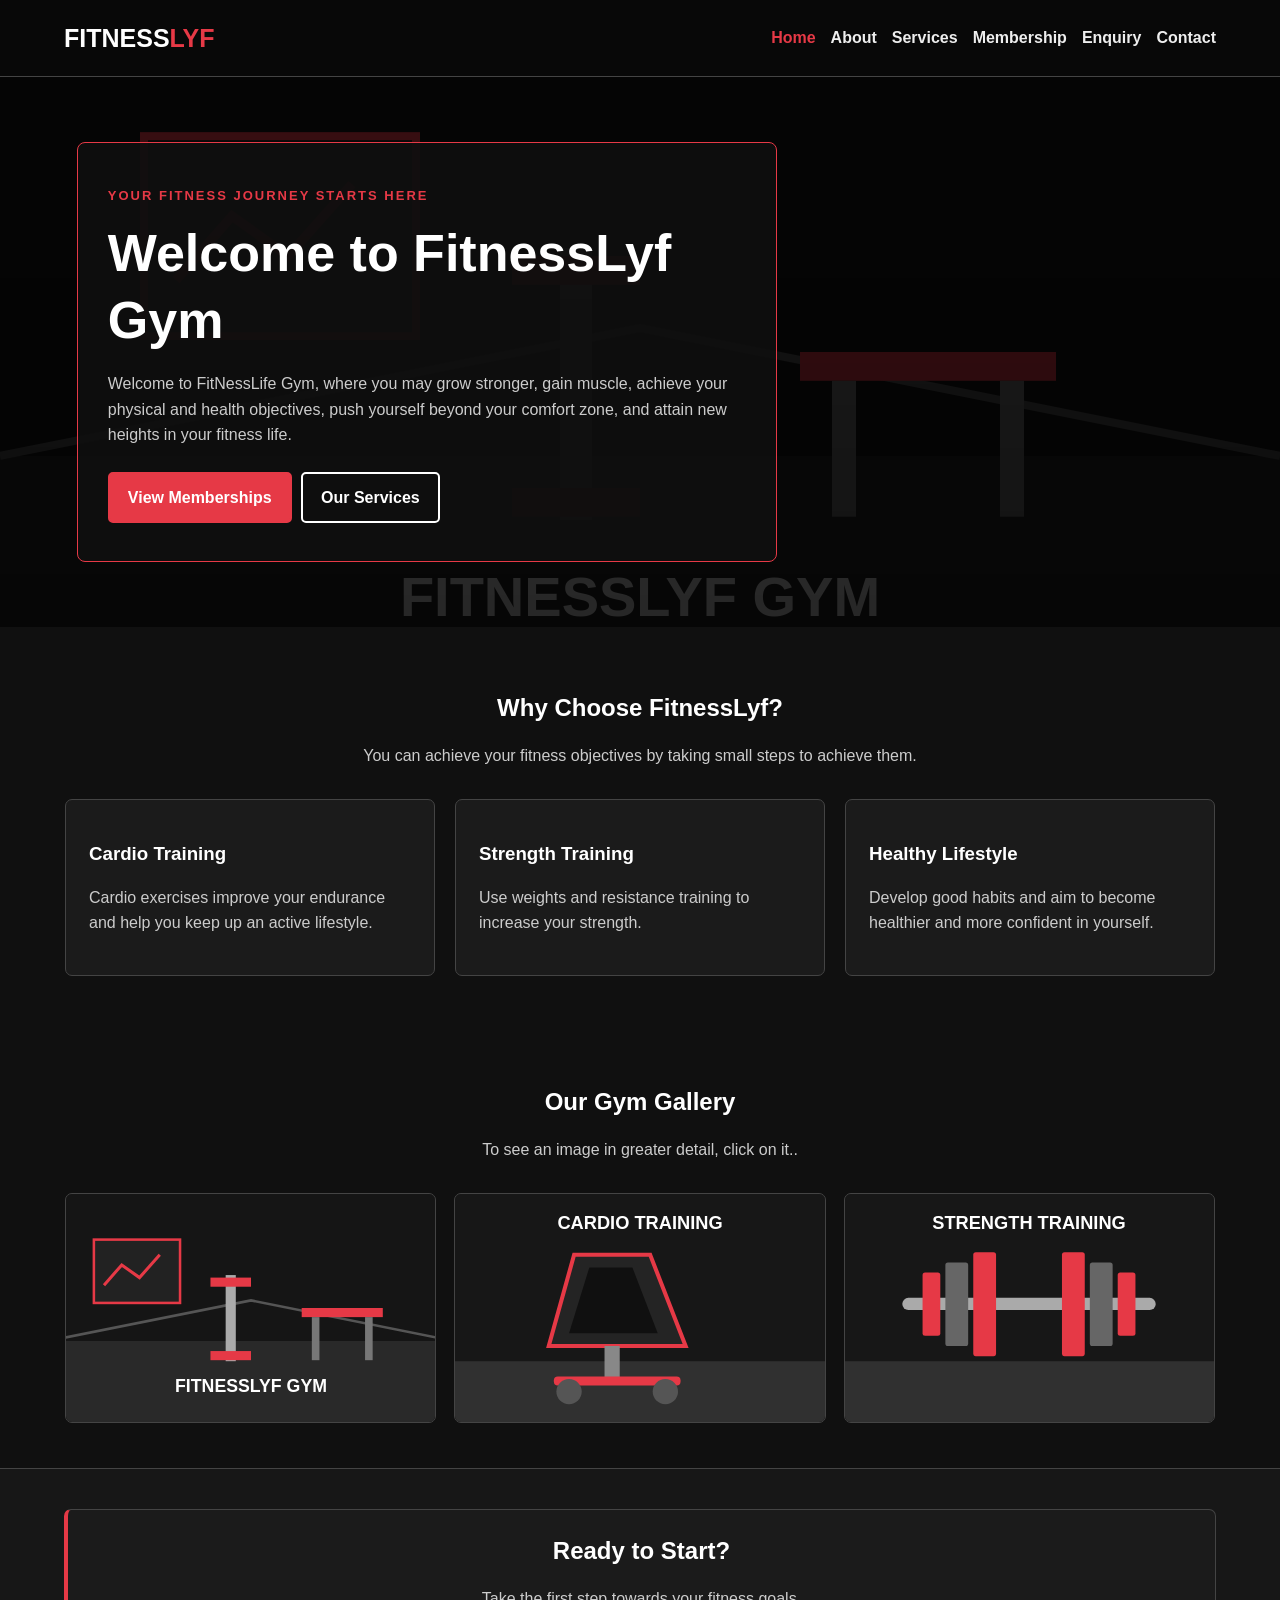
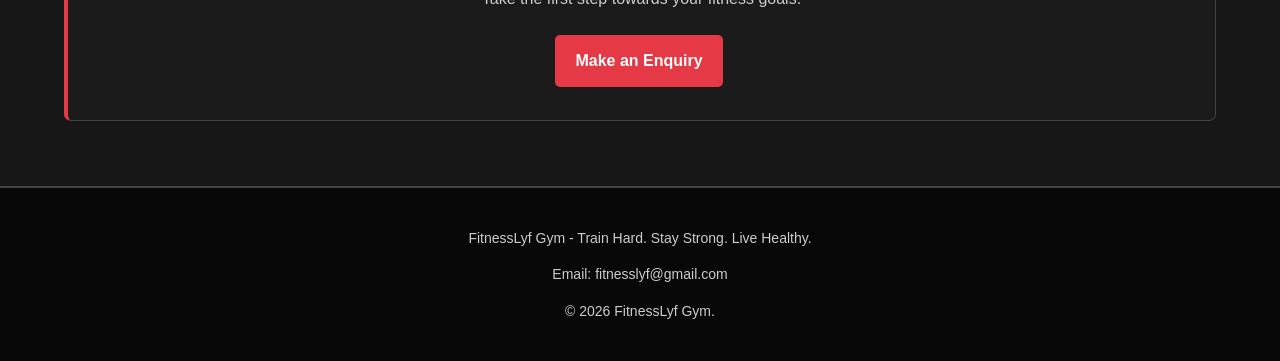
<file: index.html>
<!DOCTYPE html>
<html lang="en">
<head>
    <meta charset="UTF-8">
    <meta name="viewport" content="width=device-width, initial-scale=1.0">
    <title>Home | FitnessLyf Gym</title>
    <meta name="description" content="Welcome to FitnessLyf Gym. Explore our services and membership options.">
    <link rel="stylesheet" href="style.css">
    <script src="script.js" defer></script>
</head>

<body>
    <header class="header">
        <a href="index.html" class="logo">FITNESS<span>LYF</span></a>

        <button class="menu-toggle" aria-expanded="false">
            Menu
        </button>

        <nav class="navigation">
            <a class="active" href="index.html">Home</a>
            <a href="about.html">About</a>
            <a href="services.html">Services</a>
            <a href="membership.html">Membership</a>
            <a href="enquiry.html">Enquiry</a>
            <a href="contact.html">Contact</a>
        </nav>
    </header>

    <main>
        <section class="hero">
            <div class="hero-box">
                <p class="small-title">YOUR FITNESS JOURNEY STARTS HERE</p>
                <h1>Welcome to FitnessLyf Gym</h1>
                <p>
                    Welcome to FitNessLife Gym, where you may grow stronger, gain muscle, achieve your physical and health objectives, push yourself beyond your comfort zone, and attain new heights in your fitness life.
                </p>
                <a href="membership.html" class="button">View Memberships</a>
                <a href="services.html" class="button button-dark">Our Services</a>
            </div>
        </section>

        <section class="container">
            <div class="section-title">
                <h2>Why Choose FitnessLyf?</h2>
                <p>You can achieve your fitness objectives by taking small steps to achieve them.</p>
            </div>

            <div class="cards">
                <div class="card">
                    <h3>Cardio Training</h3>
                    <p>
                        Cardio exercises improve your endurance and help you keep up an active lifestyle.
                    </p>
                </div>

                <div class="card">
                    <h3>Strength Training</h3>
                    <p>
                        Use weights and resistance training to increase your strength.
                    </p>
                </div>

                <div class="card">
                    <h3>Healthy Lifestyle</h3>
                    <p>
                        Develop good habits and aim to become healthier and more confident in yourself.
                    </p>
                </div>
            </div>
        </section>

        <section class="container">
            <div class="section-title">
                <h2>Our Gym Gallery</h2>
                <p>To see an image in greater detail, click on it..</p>
            </div>

            <div class="gallery">
                <img src="images/gym.svg" alt="FitnessLyf gym training area"
                     class="gallery-image" tabindex="0">

                <img src="images/cardio.svg" alt="Cardio training equipment"
                     class="gallery-image" tabindex="0">

                <img src="images/weights.svg" alt="Strength training weights"
                     class="gallery-image" tabindex="0">
            </div>
        </section>

        <section class="call-to-action">
            <div class="info-box">
                <h2>Ready to Start?</h2>
                <p>Take the first step towards your fitness goals.</p>
                <a href="enquiry.html" class="button">Make an Enquiry</a>
            </div>
        </section>
    </main>

    <footer class="footer">
        <p>FitnessLyf Gym - Train Hard. Stay Strong. Live Healthy.</p>
        <p>Email: <a href="mailto:fitnesslyf@gmail.com">fitnesslyf@gmail.com</a></p>
        <p>&copy; <span class="current-year">2026</span> FitnessLyf Gym.</p>
    </footer>

    <div id="lightbox" class="lightbox" aria-hidden="true">
        <button id="close-lightbox" class="close-lightbox"
                aria-label="Close image">&times;</button>
        <img id="lightbox-image" src="images/gym.svg" alt="Large gym image">
        <p id="lightbox-caption"></p>
    </div>
</body>
</html>
</file>
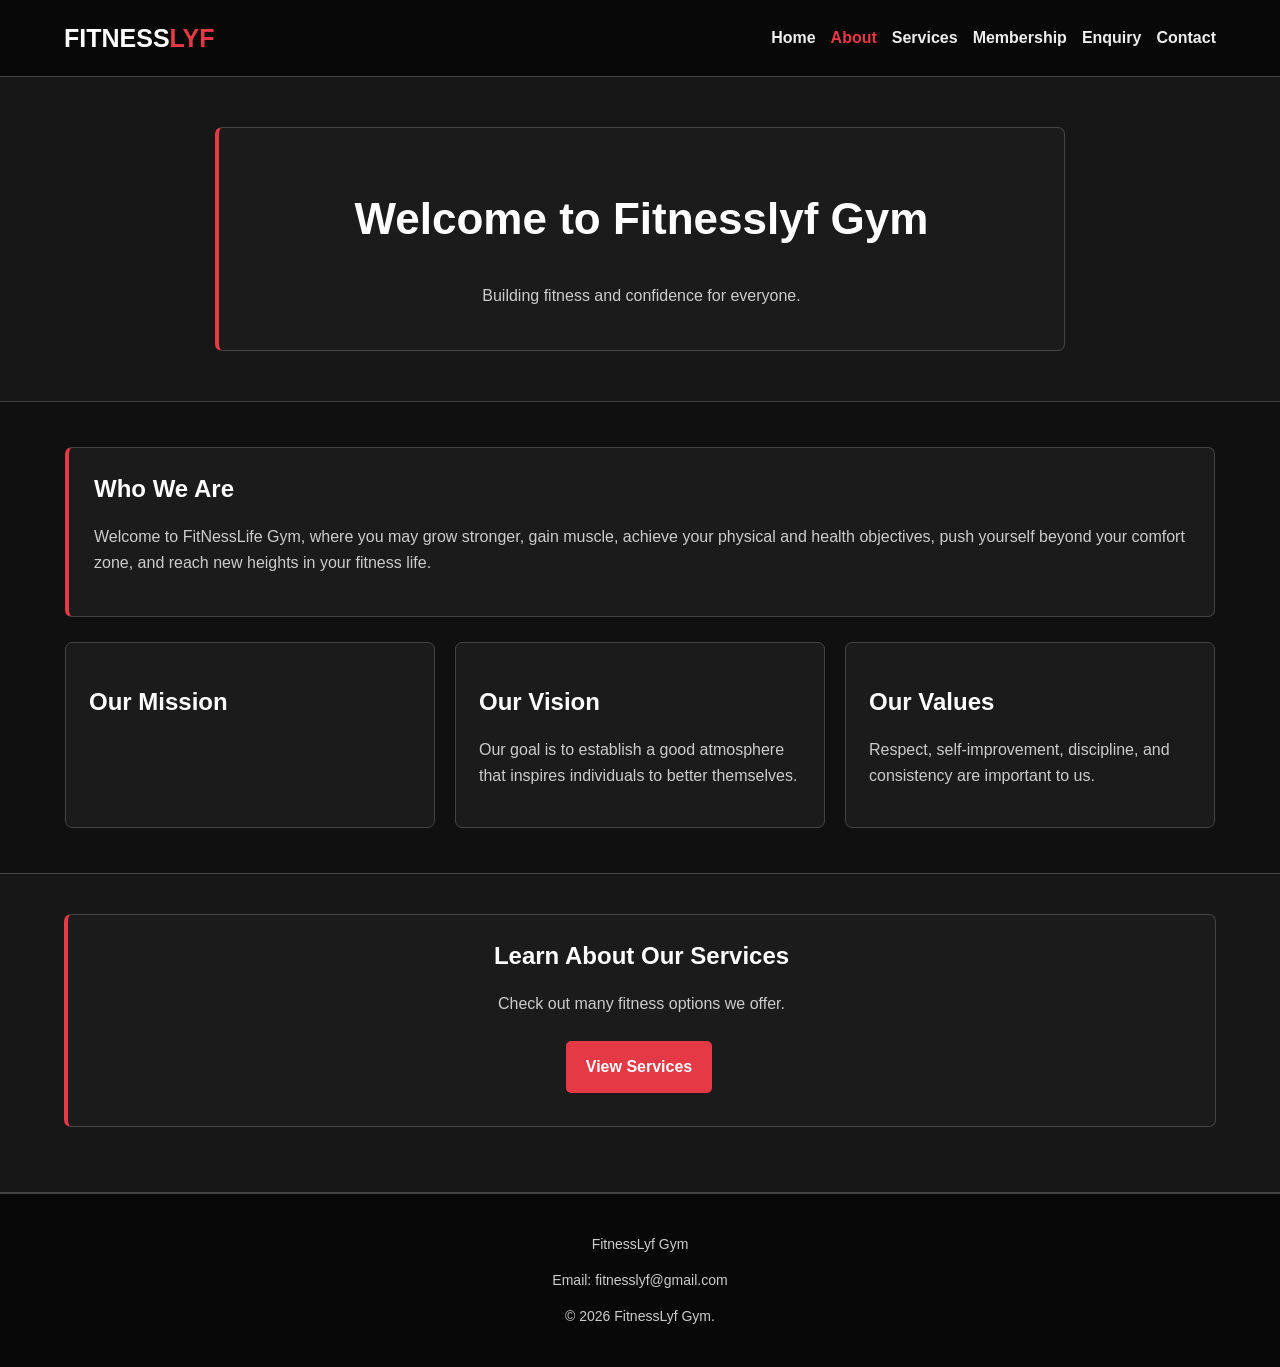
<file: about.html>
<!DOCTYPE html>
<html lang="en">
<head>
    <meta charset="UTF-8">
    <meta name="viewport" content="width=device-width, initial-scale=1.0">
    <title>About Us | FitnessLyf Gym</title>
    <meta name="description" content="Learn about FitnessLyf Gym, our mission and our values.">
    <link rel="stylesheet" href="style.css">
    <script src="script.js" defer></script>
</head>

<body>
    <header class="header">
        <a href="index.html" class="logo">FITNESS<span>LYF</span></a>
           
        <button class="menu-toggle" aria-expanded="false">Menu</button>

        <nav class="navigation">
            <a href="index.html">Home</a>
            <a class="active" href="about.html">About</a>
            <a href="services.html">Services</a>
            <a href="membership.html">Membership</a>
            <a href="enquiry.html">Enquiry</a>
            <a href="contact.html">Contact</a>
        </nav>
    </header>

    <main>
        <section class="page-banner">
            <div class="info-box">
                <h1>Welcome to Fitnesslyf Gym</h1>
                <p>Building fitness and confidence for everyone.</p>
            </div>
        </section>

        <section class="container">
            <div class="info-box">
                <h2>Who We Are</h2>
                <p>
                    Welcome to FitNessLife Gym, where you may grow stronger, gain muscle, achieve your physical and health objectives, push yourself beyond your comfort zone, and reach new heights in your fitness life.
                </p>
            </div>

            <div class="cards">
                <div class="card">
                    <h2>Our Mission</h2>
                    <p>
                        
                    </p>
                </div>

                <div class="card">
                    <h2>Our Vision</h2>
                    <p>
                        Our goal is to establish a good atmosphere that inspires individuals to better themselves.
                    </p>
                </div>

                <div class="card">
                    <h2>Our Values</h2>
                    <p>
                        Respect, self-improvement, discipline, and consistency are important to us.
                    </p>
                </div>
            </div>
        </section>

        <section class="call-to-action">
            <div class="info-box">
                <h2>Learn About Our Services</h2>
                <p>Check out many fitness options we offer.</p>
                <a href="services.html" class="button">View Services</a>
            </div>
        </section>
    </main>

    <footer class="footer">
        <p>FitnessLyf Gym</p>
        <p>Email: <a href="mailto:fitnesslyf@gmail.com">fitnesslyf@gmail.com</a></p>
        <p>&copy; <span class="current-year">2026</span> FitnessLyf Gym.</p>
    </footer>
</body>
</html>
</file>
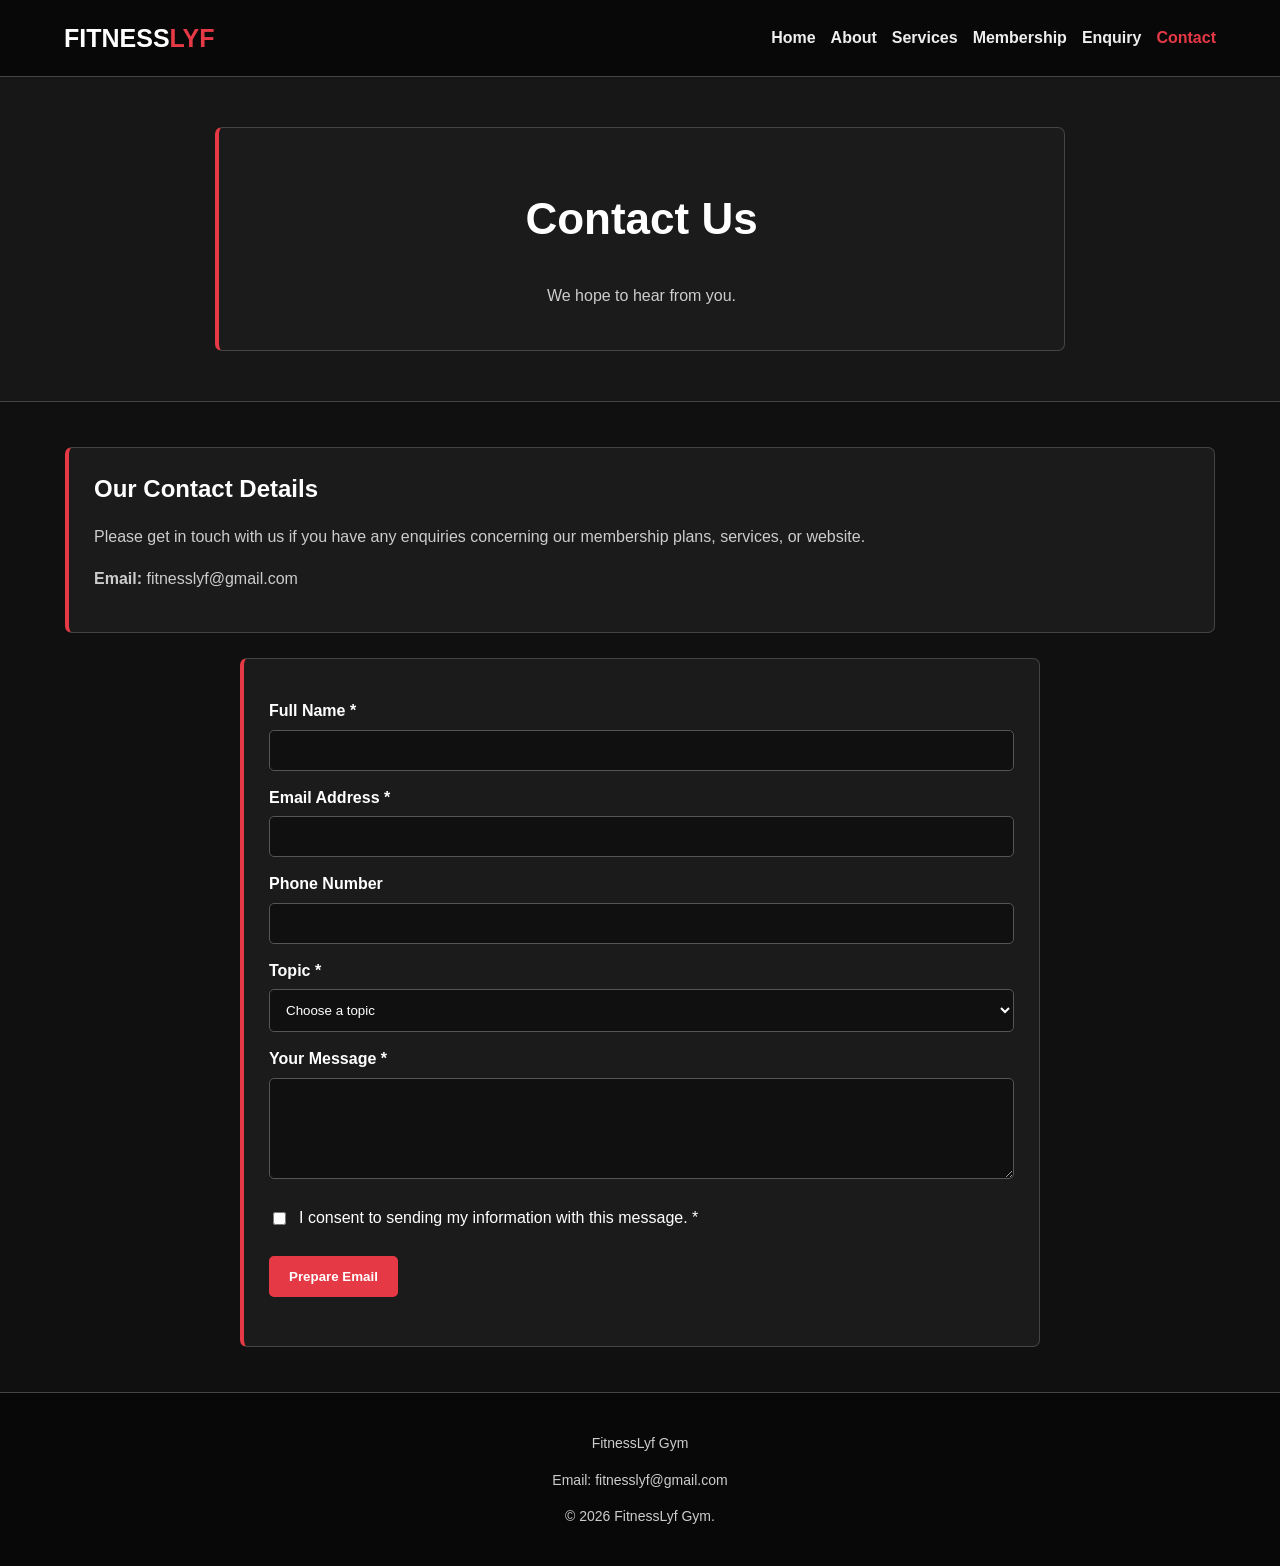
<file: contact.html>
<!DOCTYPE html>
<html lang="en">
<head>
    <meta charset="UTF-8">
    <meta name="viewport" content="width=device-width, initial-scale=1.0">
    <title>Contact Us | FitnessLyf Gym</title>
    <meta name="description" content="Contact FitnessLyf Gym with a question or feedback.">
    <link rel="stylesheet" href="style.css">
    <script src="script.js" defer></script>
</head>

<body>
    <header class="header">
        <a href="index.html" class="logo">FITNESS<span>LYF</span></a>
        <button class="menu-toggle" aria-expanded="false">Menu</button>

        <nav class="navigation">
            <a href="index.html">Home</a>
            <a href="about.html">About</a>
            <a href="services.html">Services</a>
            <a href="membership.html">Membership</a>
            <a href="enquiry.html">Enquiry</a>
            <a class="active" href="contact.html">Contact</a>
        </nav>
    </header>

    <main>
        <section class="page-banner">
            <div class="info-box">
                <h1>Contact Us</h1>
                <p>We hope to hear from you.</p>
            </div>
        </section>

        <section class="container">
            <div class="info-box">
                <h2>Our Contact Details</h2>
                <p>
                   Please get in touch with us if you have any enquiries concerning our membership plans, services, or website.
                </p>
                <p>
                    <strong>Email:</strong>
                    <a href="mailto:fitnesslyf@gmail.com">fitnesslyf@gmail.com</a>
                </p>
            </div>

            <form id="contact-form" class="form info-box">
                <label for="contact-name">Full Name *</label>
                <input type="text" id="contact-name" name="name"
                       minlength="2" required>

                <label for="contact-email">Email Address *</label>
                <input type="email" id="contact-email" name="email" required>

                <label for="contact-phone">Phone Number</label>
                <input type="tel" id="contact-phone" name="phone"
                       pattern="[0-9 +()-]{7,20}">

                <label for="contact-topic">Topic *</label>
                <select id="contact-topic" name="topic" required>
                    <option value="">Choose a topic</option>
                    <option value="General question">General question</option>
                    <option value="Feedback">Feedback</option>
                    <option value="Website problem">Website problem</option>
                    <option value="Other">Other</option>
                </select>

                <label for="contact-message">Your Message *</label>
                <textarea id="contact-message" name="message"
                          rows="5" minlength="10" required></textarea>

                <div class="checkbox-row">
                    <input type="checkbox" id="contact-consent" required>
                    <label for="contact-consent">
                        I consent to sending my information with this message. *
                    </label>
                </div>

                <button type="submit" class="button">Prepare Email</button>
                <p id="contact-status" class="form-status" aria-live="polite"></p>
            </form>
        </section>
    </main>

    <footer class="footer">
        <p>FitnessLyf Gym</p>
        <p>Email: <a href="mailto:fitnesslyf@gmail.com">fitnesslyf@gmail.com</a></p>
        <p>&copy; <span class="current-year">2026</span> FitnessLyf Gym.</p>
    </footer>
</body>
</html>
</file>
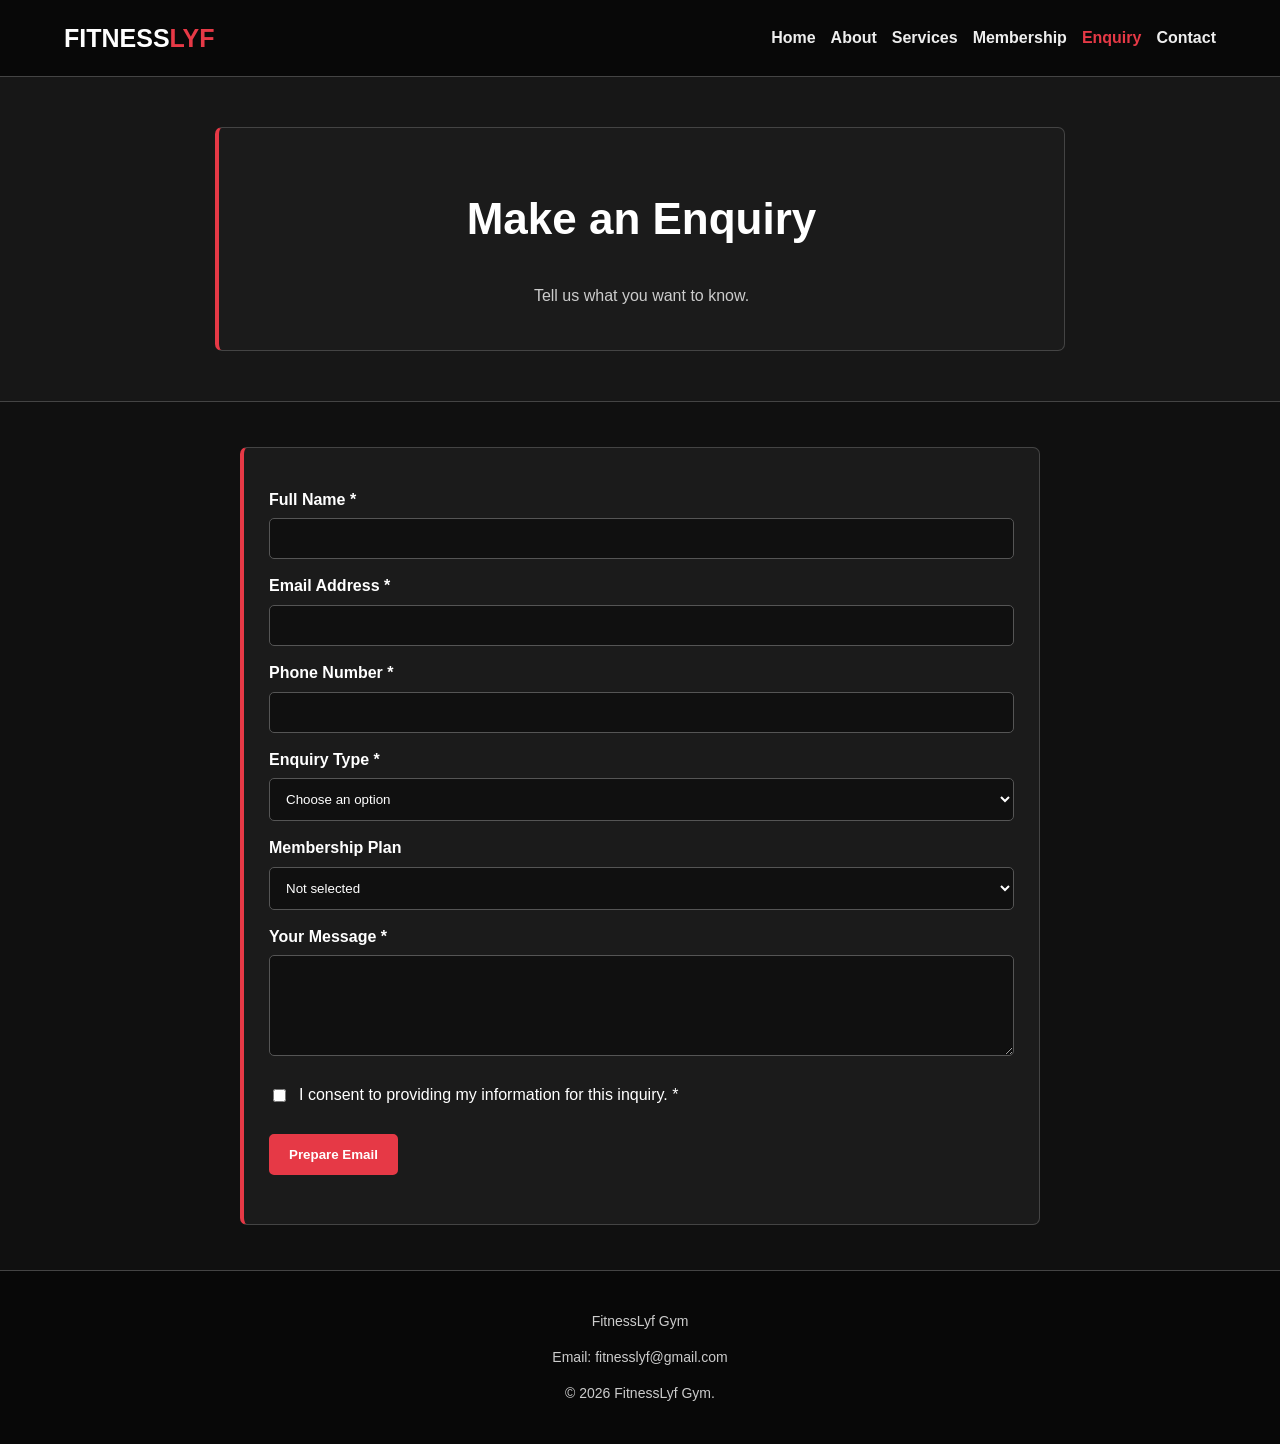
<file: enquiry.html>
<!DOCTYPE html>
<html lang="en">
<head>
    <meta charset="UTF-8">
    <meta name="viewport" content="width=device-width, initial-scale=1.0">
    <title>Enquiry | FitnessLyf Gym</title>
    <meta name="description" content="Send FitnessLyf Gym an enquiry about membership and fitness services.">
    <link rel="stylesheet" href="style.css">
    <script src="script.js" defer></script>
</head>

<body>
    <header class="header">
        <a href="index.html" class="logo">FITNESS<span>LYF</span></a>
        <button class="menu-toggle" aria-expanded="false">Menu</button>

        <nav class="navigation">
            <a href="index.html">Home</a>
            <a href="about.html">About</a>
            <a href="services.html">Services</a>
            <a href="membership.html">Membership</a>
            <a class="active" href="enquiry.html">Enquiry</a>
            <a href="contact.html">Contact</a>
        </nav>
    </header>

    <main>
        <section class="page-banner">
            <div class="info-box">
                <h1>Make an Enquiry</h1>
                <p>Tell us what you want to know.</p>
            </div>
        </section>

        <section class="container">
            <form id="enquiry-form" class="form info-box">
                <label for="enquiry-name">Full Name *</label>
                <input type="text" id="enquiry-name" name="name"
                       minlength="2" required>

                <label for="enquiry-email">Email Address *</label>
                <input type="email" id="enquiry-email" name="email" required>

                <label for="enquiry-phone">Phone Number *</label>
                <input type="tel" id="enquiry-phone" name="phone"
                       pattern="[0-9 +()-]{7,20}" required>

                <label for="enquiry-type">Enquiry Type *</label>
                <select id="enquiry-type" name="enquiryType" required>
                    <option value="">Choose an option</option>
                    <option value="Gym services">Gym services</option>
                    <option value="Membership">Membership</option>
                    <option value="Sponsorship">Sponsorship</option>
                    <option value="Other">Other</option>
                </select>

                <label for="enquiry-plan">Membership Plan</label>
                <select id="enquiry-plan" name="plan">
                    <option value="Not selected">Not selected</option>
                    <option value="Basic">Basic</option>
                    <option value="Standard">Standard</option>
                    <option value="Premium">Premium</option>
                </select>

                <label for="enquiry-message">Your Message *</label>
                <textarea id="enquiry-message" name="message"
                          rows="5" minlength="10" required></textarea>

                <div class="checkbox-row">
                    <input type="checkbox" id="enquiry-consent" required>
                    <label for="enquiry-consent">
                        I consent to providing my information for this inquiry. *
                    </label>
                </div>

                <button type="submit" class="button">Prepare Email</button>
                <p id="enquiry-status" class="form-status" aria-live="polite"></p>
            </form>
        </section>
    </main>

    <footer class="footer">
        <p>FitnessLyf Gym</p>
        <p>Email: <a href="mailto:fitnesslyf@gmail.com">fitnesslyf@gmail.com</a></p>
        <p>&copy; <span class="current-year">2026</span> FitnessLyf Gym.</p>
    </footer>
</body>
</html>
</file>
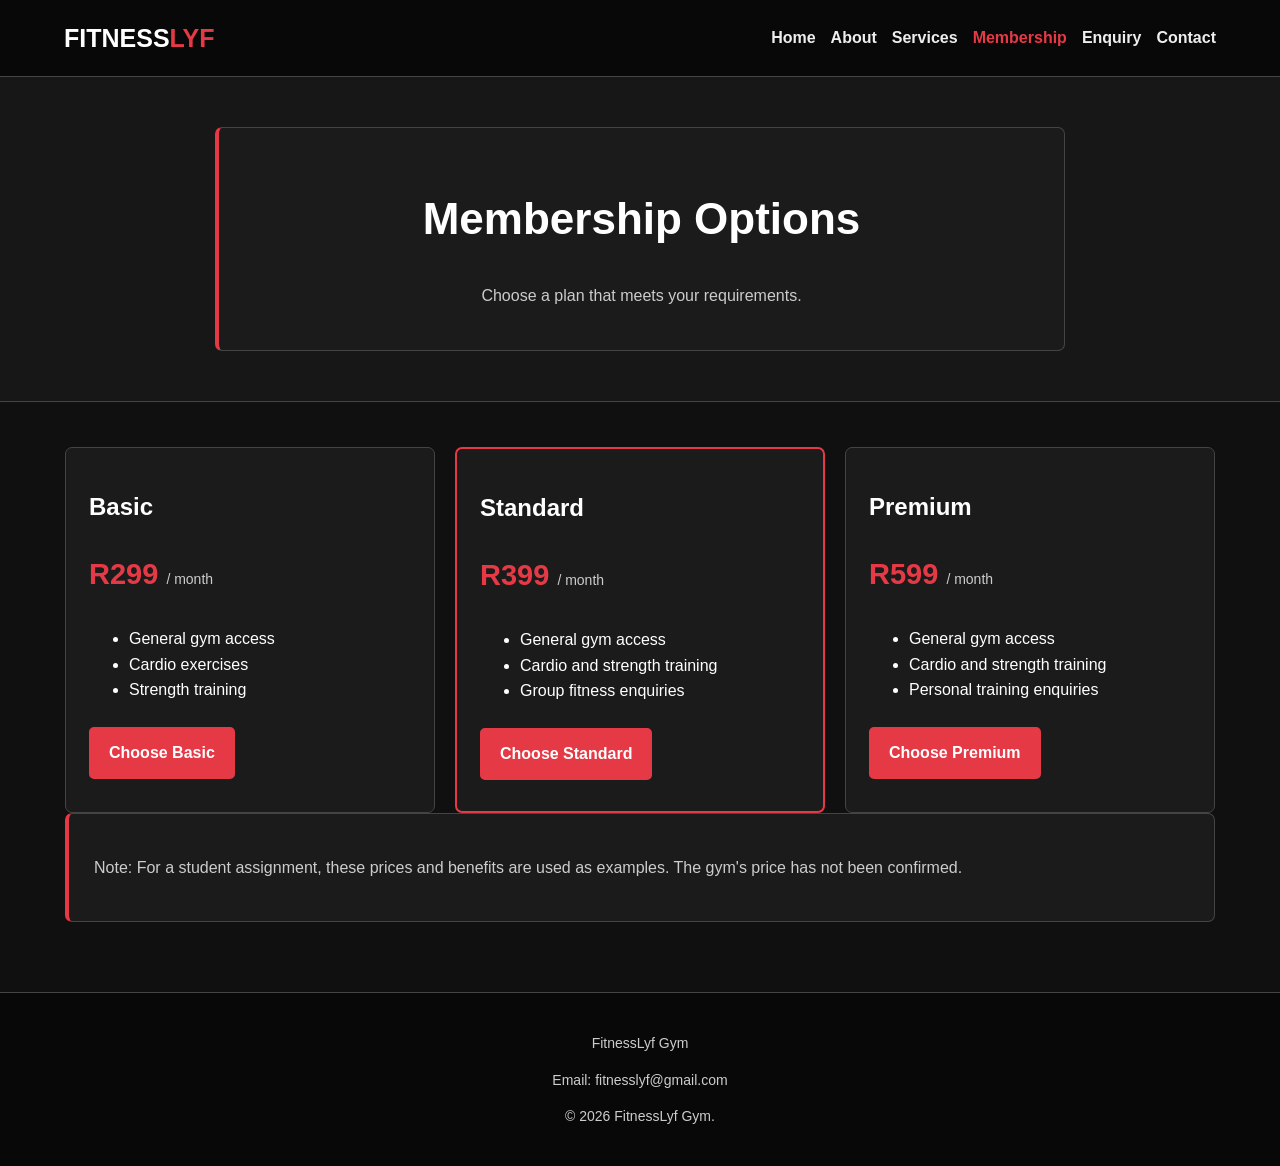
<file: membership.html>
<!DOCTYPE html>
<html lang="en">
<head>
    <meta charset="UTF-8">
    <meta name="viewport" content="width=device-width, initial-scale=1.0">
    <title>Membership | FitnessLyf Gym</title>
    <meta name="description" content="Compare example membership plans for FitnessLyf Gym.">
    <link rel="stylesheet" href="style.css">
    <script src="script.js" defer></script>
</head>

<body>
    <header class="header">
        <a href="index.html" class="logo">FITNESS<span>LYF</span></a>
        <button class="menu-toggle" aria-expanded="false">Menu</button>

        <nav class="navigation">
            <a href="index.html">Home</a>
            <a href="about.html">About</a>
            <a href="services.html">Services</a>
            <a class="active" href="membership.html">Membership</a>
            <a href="enquiry.html">Enquiry</a>
            <a href="contact.html">Contact</a>
        </nav>
    </header>

    <main>
        <section class="page-banner">
            <div class="info-box">
                <h1>Membership Options</h1>
                <p>Choose a plan that meets your requirements.</p>
            </div>
        </section>

        <section class="container">
            <div class="cards">
                <div class="card">
                    <h2>Basic</h2>
                    <p class="price">R299 <span>/ month</span></p>
                    <ul>
                        <li>General gym access</li>
                        <li>Cardio exercises</li>
                        <li>Strength training</li>
                    </ul>
                    <a href="enquiry.html?plan=Basic" class="button">Choose Basic</a>
                </div>

                <div class="card highlighted">
                    <h2>Standard</h2>
                    <p class="price">R399 <span>/ month</span></p>
                    <ul>
                        <li>General gym access</li>
                        <li>Cardio and strength training</li>
                        <li>Group fitness enquiries</li>
                    </ul>
                    <a href="enquiry.html?plan=Standard" class="button">Choose Standard</a>
                </div>

                <div class="card">
                    <h2>Premium</h2>
                    <p class="price">R599 <span>/ month</span></p>
                    <ul>
                        <li>General gym access</li>
                        <li>Cardio and strength training</li>
                        <li>Personal training enquiries</li>
                    </ul>
                    <a href="enquiry.html?plan=Premium" class="button">Choose Premium</a>
                </div>
            </div>

            <div class="info-box">
                <p>
                    Note: For a student assignment, these prices and benefits are used as examples. The gym's price has not been confirmed.
                </p>
            </div>
        </section>
    </main>

    <footer class="footer">
        <p>FitnessLyf Gym</p>
        <p>Email: <a href="mailto:fitnesslyf@gmail.com">fitnesslyf@gmail.com</a></p>
        <p>&copy; <span class="current-year">2026</span> FitnessLyf Gym.</p>
    </footer>
</body>
</html>
</file>
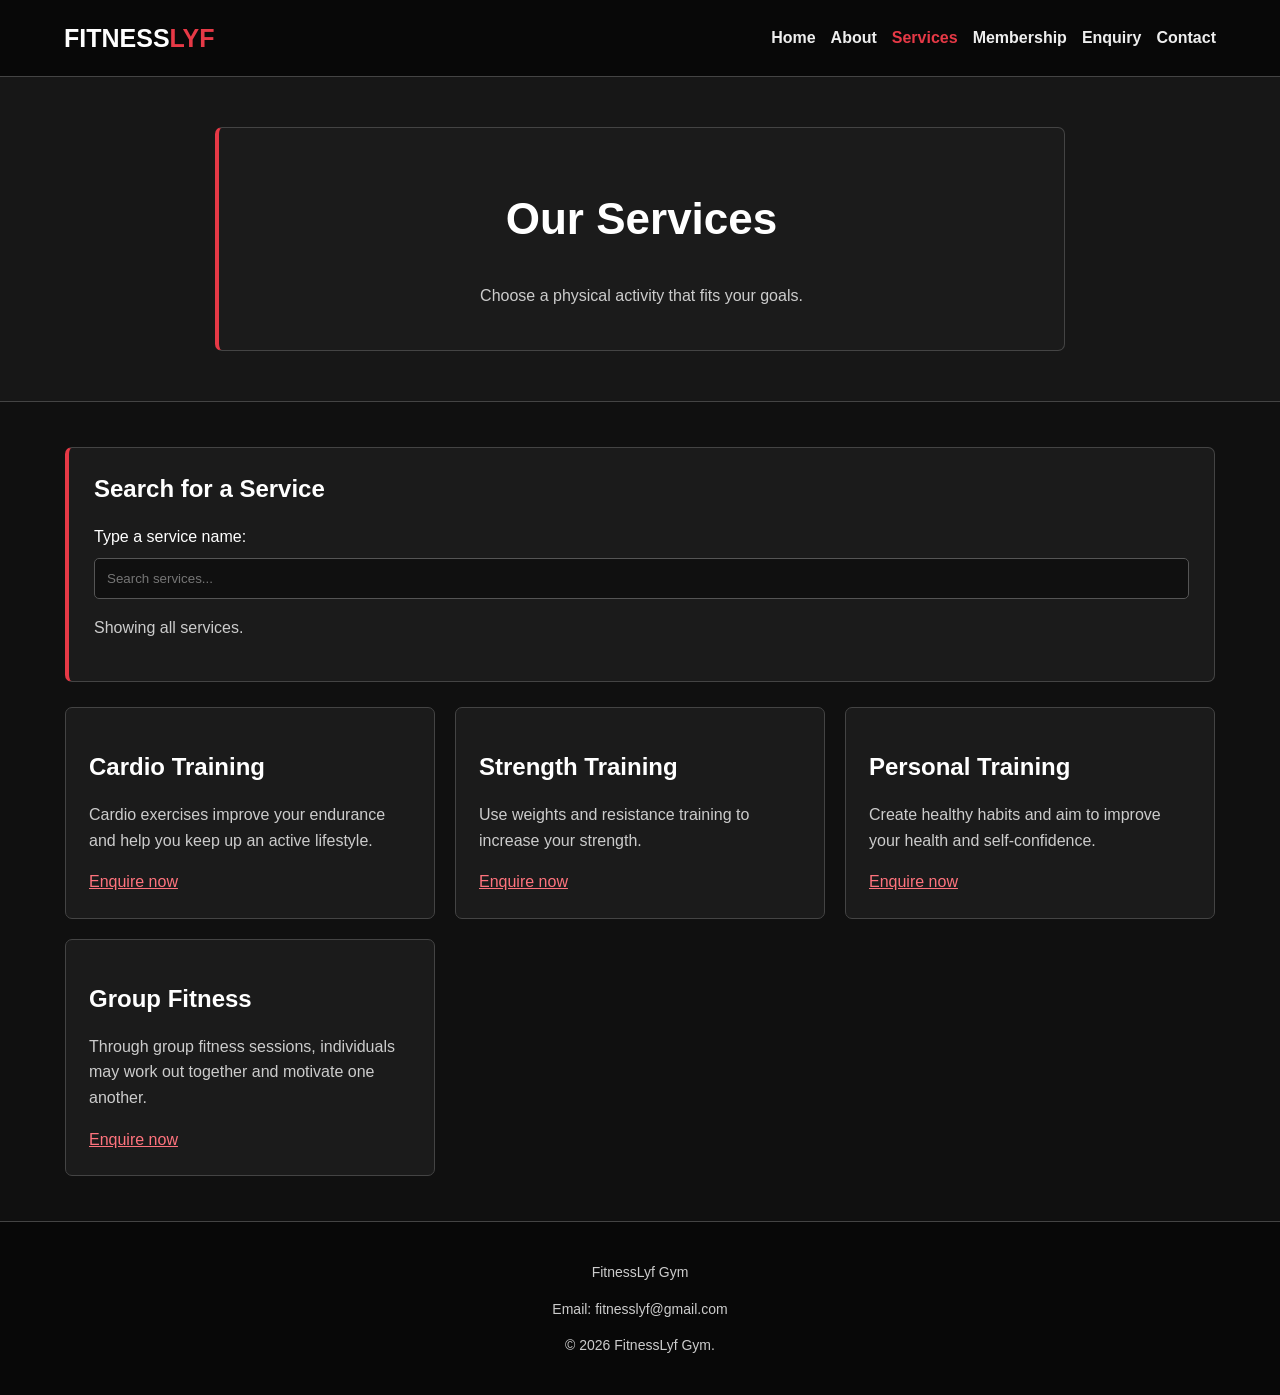
<file: services.html>
<!DOCTYPE html>
<html lang="en">
<head>
    <meta charset="UTF-8">
    <meta name="viewport" content="width=device-width, initial-scale=1.0">
    <title>Services | FitnessLyf Gym</title>
    <meta name="description" content="Explore cardio, strength training and personal fitness services at FitnessLyf Gym.">
    <link rel="stylesheet" href="style.css">
    <script src="script.js" defer></script>
</head>

<body>
    <header class="header">
        <a href="index.html" class="logo">FITNESS<span>LYF</span></a>
        <button class="menu-toggle" aria-expanded="false">Menu</button>

        <nav class="navigation">
            <a href="index.html">Home</a>
            <a href="about.html">About</a>
            <a class="active" href="services.html">Services</a>
            <a href="membership.html">Membership</a>
            <a href="enquiry.html">Enquiry</a>
            <a href="contact.html">Contact</a>
        </nav>
    </header>

    <main>
        <section class="page-banner">
            <div class="info-box">
                <h1>Our Services</h1>
                <p>Choose a physical activity that fits your goals.</p>
            </div>
        </section>

        <section class="container">
            <div class="info-box">
                <h2>Search for a Service</h2>
                <label for="service-search">Type a service name:</label>
                <input type="search" id="service-search"
                       class="search-input"
                       placeholder="Search services...">
                <p id="search-status" aria-live="polite">Showing all services.</p>
            </div>

            <div class="cards" id="service-list">
                <div class="card searchable"
                     data-search="cardio running stamina exercise">
                    <h2>Cardio Training</h2>
                    <p>
                        Cardio exercises improve your endurance and help you keep up an active lifestyle.
                    </p>
                    <a href="enquiry.html" class="text-link">Enquire now</a>
                </div>

                <div class="card searchable"
                     data-search="strength weights muscles resistance">
                    <h2>Strength Training</h2>
                    <p>
                        Use weights and resistance training to increase your strength.
                    </p>
                    <a href="enquiry.html" class="text-link">Enquire now</a>
                </div>

                <div class="card searchable"
                     data-search="personal trainer coaching guidance">
                    <h2>Personal Training</h2>
                    <p>
                        Create healthy habits and aim to improve your health and self-confidence.
                    </p>
                    <a href="enquiry.html" class="text-link">Enquire now</a>
                </div>

                <div class="card searchable"
                     data-search="group fitness classes exercise">
                    <h2>Group Fitness</h2>
                    <p>
                        Through group fitness sessions, individuals may work out together and motivate one another.
                    </p>
                    <a href="enquiry.html" class="text-link">Enquire now</a>
                </div>
            </div>

            <p id="no-results" class="message hidden">
                No services found. Try search again.
            </p>
        </section>
    </main>

    <footer class="footer">
        <p>FitnessLyf Gym</p>
        <p>Email: <a href="mailto:fitnesslyf@gmail.com">fitnesslyf@gmail.com</a></p>
        <p>&copy; <span class="current-year">2026</span> FitnessLyf Gym.</p>
    </footer>
</body>
</html>
</file>
<file: style.css>
/* FITNESSLYF GYM - CSS */

/* Basic settings */
* {
    box-sizing: border-box;
}

html {
    scroll-behavior: smooth;
}

body {
    margin: 0;
    background-color: #101010;
    color: #ffffff;
    font-family: Arial, Helvetica, sans-serif;
    line-height: 1.6;
}

p {
    color: #cccccc;
}

a {
    color: inherit;
    text-decoration: none;
}

h1, h2, h3 {
    line-height: 1.3;
}

/* Website header */
.header {
    display: flex;
    justify-content: space-between;
    align-items: center;
    flex-wrap: wrap;
    gap: 15px;
    padding: 18px 5%;
    background-color: #080808;
    border-bottom: 1px solid #444444;
    position: sticky;
    top: 0;
    z-index: 10;
}

.logo {
    font-size: 25px;
    font-weight: bold;
}

.logo span {
    color: #e63946;
}

.navigation {
    display: flex;
    flex-wrap: wrap;
    gap: 15px;
}

.navigation a {
    color: #eeeeee;
    font-weight: bold;
    transition: color 0.3s;
}

.navigation a:hover,
.navigation a.active {
    color: #e63946;
}

.menu-toggle {
    display: none;
    padding: 9px 14px;
    background-color: #222222;
    border: 1px solid #555555;
    color: white;
    border-radius: 5px;
    cursor: pointer;
}

/* Home page */
.hero {
    min-height: 450px;
    padding: 65px 6%;
    display: flex;
    align-items: center;
    background:
        linear-gradient(rgba(0, 0, 0, 0.75), rgba(0, 0, 0, 0.85)),
        url("images/gym.svg");
    background-size: cover;
    background-position: center;
}

.hero-box {
    max-width: 700px;
    padding: 30px;
    background-color: rgba(15, 15, 15, 0.9);
    border: 1px solid #e63946;
    border-radius: 8px;
    animation: moveUp 0.8s ease;
}

.hero h1 {
    font-size: clamp(32px, 5vw, 52px);
    margin: 10px 0;
}

.small-title {
    color: #e63946;
    font-size: 13px;
    font-weight: bold;
    letter-spacing: 2px;
}

/* Information boxes */
.info-box {
    padding: 25px;
    margin-bottom: 25px;
    background-color: #1b1b1b;
    border: 1px solid #444444;
    border-left: 4px solid #e63946;
    border-radius: 7px;
}

.info-box h2,
.info-box h3 {
    margin-top: 0;
}

/* Page headings */
.page-banner {
    padding: 50px 5%;
    text-align: center;
    background-color: #171717;
    border-bottom: 1px solid #444444;
}

.page-banner .info-box {
    max-width: 850px;
    margin: auto;
}

.page-banner h1 {
    font-size: clamp(30px, 5vw, 44px);
}

/* Main content */
.container {
    width: 90%;
    max-width: 1150px;
    margin: auto;
    padding: 45px 0;
}

.section-title {
    text-align: center;
    margin-bottom: 30px;
}

.cards {
    display: grid;
    grid-template-columns: repeat(3, minmax(0, 1fr));
    gap: 20px;
}

.card {
    padding: 23px;
    background-color: #1b1b1b;
    border: 1px solid #444444;
    border-radius: 7px;
    transition: transform 0.3s, border-color 0.3s;
}

.card:hover {
    transform: translateY(-4px);
    border-color: #e63946;
}

.highlighted {
    border: 2px solid #e63946;
}

/* Prices */
.price {
    color: #e63946;
    font-size: 29px;
    font-weight: bold;
}

.price span {
    color: #cccccc;
    font-size: 14px;
    font-weight: normal;
}

/* Buttons */
.button {
    display: inline-block;
    padding: 11px 18px;
    margin: 8px 5px 8px 0;
    background-color: #e63946;
    border: 2px solid #e63946;
    border-radius: 5px;
    color: white;
    font-weight: bold;
    cursor: pointer;
    transition: background-color 0.3s, transform 0.3s;
}

.button:hover {
    background-color: #b92432;
    border-color: #b92432;
    transform: translateY(-2px);
}

.button-dark {
    background-color: transparent;
    border-color: white;
}

.button-dark:hover {
    background-color: #e63946;
    border-color: #e63946;
}

.text-link {
    color: #ff737d;
    text-decoration: underline;
}

/* Image gallery */
.gallery {
    display: grid;
    grid-template-columns: repeat(3, minmax(0, 1fr));
    gap: 18px;
}

.gallery-image {
    width: 100%;
    height: 230px;
    object-fit: cover;
    background-color: #222222;
    border: 1px solid #444444;
    border-radius: 7px;
    cursor: pointer;
    transition: transform 0.3s;
}

.gallery-image:hover {
    transform: scale(1.03);
}

/* Image lightbox */
.lightbox {
    display: none;
    position: fixed;
    inset: 0;
    z-index: 100;
    padding: 40px 20px;
    background-color: rgba(0, 0, 0, 0.95);
    justify-content: center;
    align-items: center;
    flex-direction: column;
}

.lightbox.open {
    display: flex;
}

.lightbox img {
    max-width: 90%;
    max-height: 75vh;
}

.close-lightbox {
    position: absolute;
    top: 15px;
    right: 25px;
    color: white;
    background: transparent;
    border: none;
    font-size: 40px;
    cursor: pointer;
}

/* Call to action */
.call-to-action {
    padding: 40px 5%;
    text-align: center;
    background-color: #171717;
    border-top: 1px solid #444444;
    border-bottom: 1px solid #444444;
}

/* Search bar */
.search-input {
    display: block;
    width: 100%;
    padding: 12px;
    margin-top: 8px;
    background-color: #101010;
    border: 1px solid #555555;
    border-radius: 5px;
    color: white;
}

.search-input:focus,
.form input:focus,
.form select:focus,
.form textarea:focus {
    outline: 2px solid #e6394650;
    border-color: #e63946;
}

.hidden {
    display: none !important;
}

.message {
    padding: 15px;
    background-color: #241719;
    border-left: 4px solid #e63946;
}

/* Forms */
.form {
    max-width: 800px;
    margin: auto;
}

.form label {
    display: block;
    margin: 14px 0 6px;
    font-weight: bold;
}

.form input:not([type="checkbox"]),
.form select,
.form textarea {
    width: 100%;
    padding: 12px;
    background-color: #101010;
    color: white;
    border: 1px solid #555555;
    border-radius: 5px;
    font-family: Arial, Helvetica, sans-serif;
}

.form textarea {
    resize: vertical;
}

.checkbox-row {
    display: flex;
    align-items: flex-start;
    gap: 10px;
    margin: 18px 0;
}

.checkbox-row input {
    margin-top: 7px;
    accent-color: #e63946;
}

.checkbox-row label {
    margin: 0;
    font-weight: normal;
}

.form-status {
    font-weight: bold;
    overflow-wrap: anywhere;
}

.form-status.success {
    color: #7ce5a0;
}

.form-status.error {
    color: #ff7d86;
}

/* Footer */
.footer {
    padding: 25px 5%;
    text-align: center;
    background-color: #080808;
    border-top: 1px solid #444444;
}

.footer p {
    font-size: 14px;
}

.footer a:hover {
    color: #e63946;
}

/* Animation */
@keyframes moveUp {
    from {
        opacity: 0;
        transform: translateY(15px);
    }

    to {
        opacity: 1;
        transform: translateY(0);
    }
}

/* Tablet and mobile screens */
@media (max-width: 850px) {
    .menu-toggle {
        display: block;
    }

    .navigation {
        display: none;
        flex-direction: column;
        width: 100%;
        gap: 0;
    }

    .navigation.open {
        display: flex;
    }

    .navigation a {
        padding: 10px 0;
        border-top: 1px solid #333333;
    }

    .cards,
    .gallery {
        grid-template-columns: repeat(2, minmax(0, 1fr));
    }
}

@media (max-width: 560px) {
    .hero {
        padding: 35px 5%;
    }

    .hero-box {
        padding: 20px;
    }

    .cards,
    .gallery {
        grid-template-columns: 1fr;
    }

    .gallery-image {
        height: 220px;
    }

    .container {
        padding: 30px 0;
    }

    .info-box {
        padding: 18px;
    }
}
</file>
